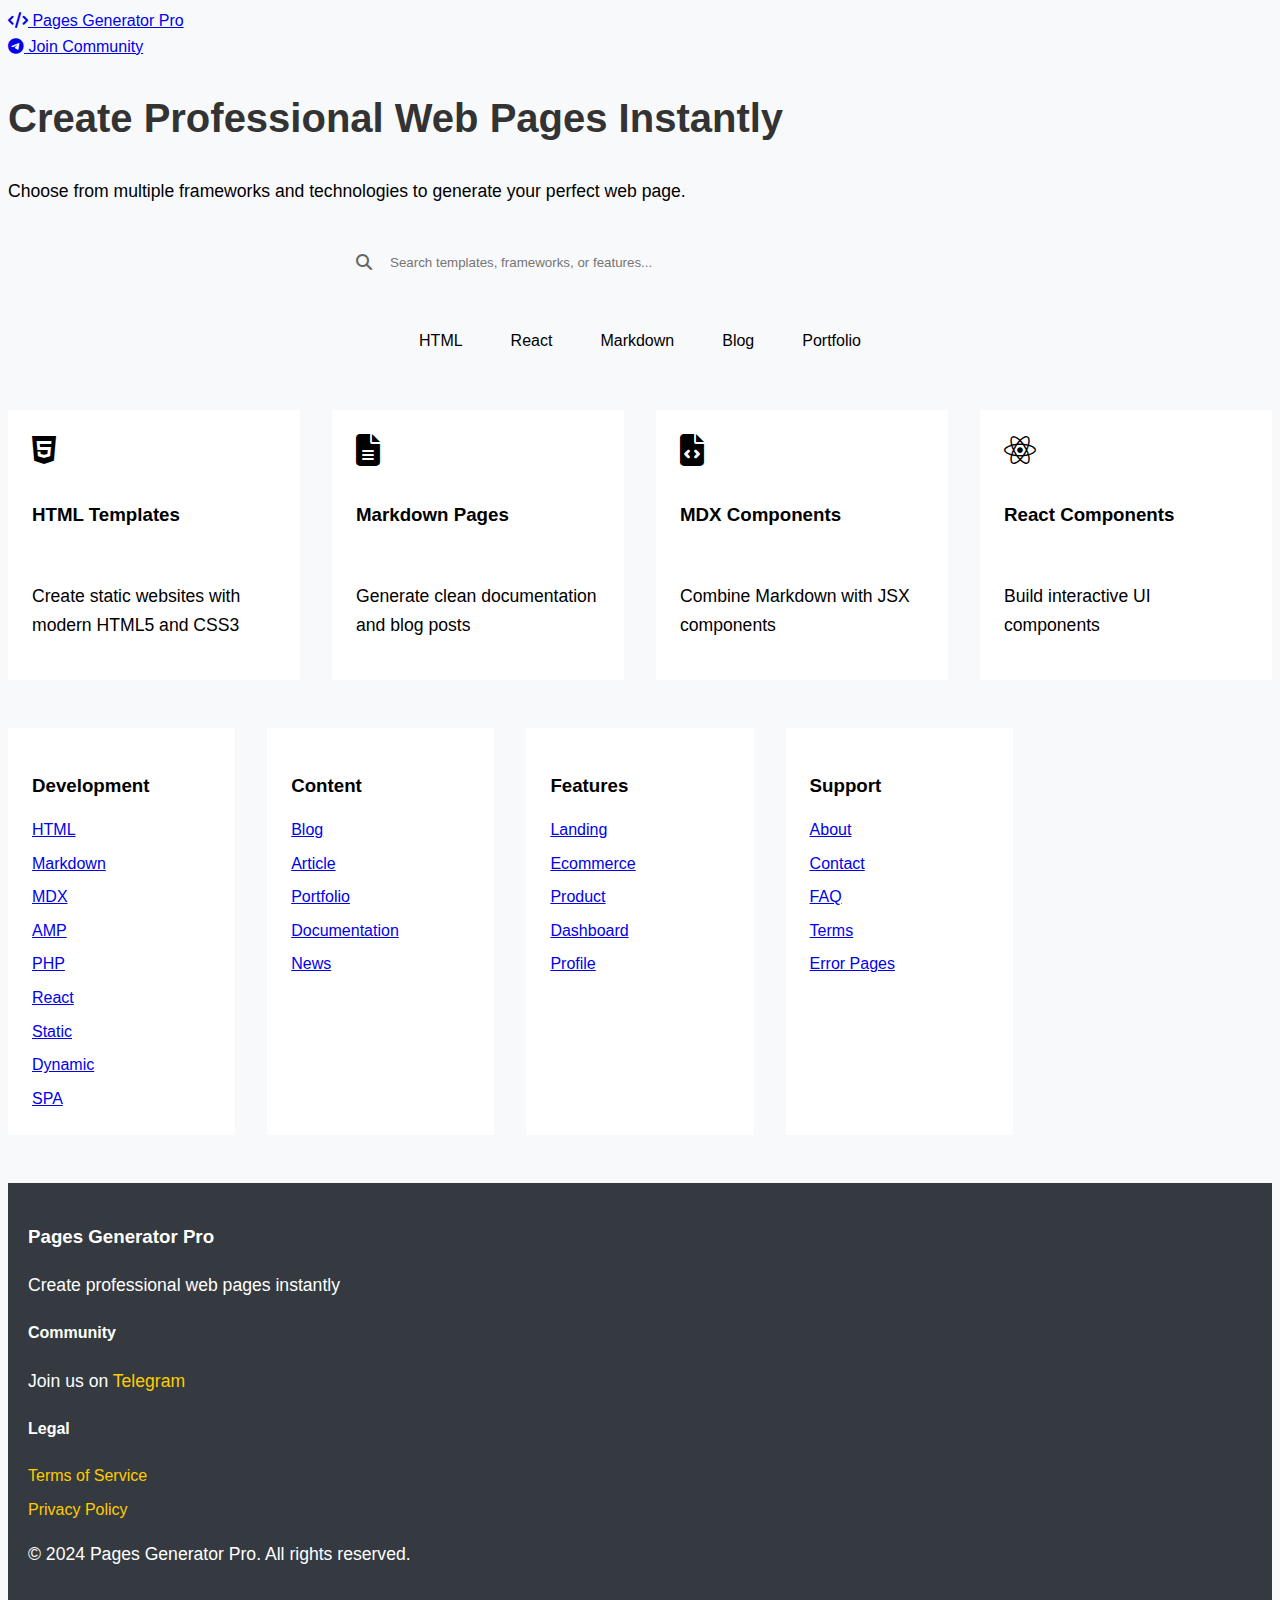
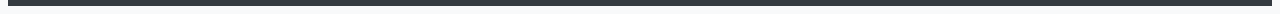
<file: index.html>
<!DOCTYPE html>
<html lang="en">
<head>
    <meta charset="UTF-8">
    <meta name="viewport" content="width=device-width, initial-scale=1.0">
    
    <!-- Enhanced SEO Meta Tags -->
    <meta name="robots" content="index, follow, max-image-preview:large, max-snippet:-1, max-video-preview:-1">
    <meta name="description" content="Pages Generator Pro - Your all-in-one solution for creating professional web pages. Generate HTML, Markdown, MDX, React components, and more with advanced SEO optimization.">
    <meta name="keywords" content="page generator, web development, HTML generator, markdown editor, MDX, React components, static sites, dynamic pages, SEO optimization">
    <meta name="author" content="Likhon Sheikh">
    <meta name="googlebot" content="index, follow">
    
    <!-- Preload Critical Resources -->
    <link rel="preconnect" href="https://fonts.googleapis.com">
    <link rel="preconnect" href="https://fonts.gstatic.com" crossorigin>
    <link rel="preconnect" href="https://cdnjs.cloudflare.com">
    
    <!-- Open Graph Meta Tags -->
    <meta property="og:title" content="Pages Generator Pro - Professional Web Page Generator">
    <meta property="og:description" content="Create stunning web pages with advanced features, SEO optimization, and modern design patterns.">
    <meta property="og:type" content="website">
    <meta property="og:url" content="https://pages-generator.vercel.app">
    <meta property="og:image" content="https://pages-generator.vercel.app/assets/og-image.jpg">
    <meta property="og:site_name" content="Pages Generator Pro">
    
    <!-- Twitter Card Meta Tags -->
    <meta name="twitter:card" content="summary_large_image">
    <meta name="twitter:title" content="Pages Generator Pro">
    <meta name="twitter:description" content="Professional web page generator with advanced features and modern design patterns.">
    <meta name="twitter:image" content="https://pages-generator.vercel.app/assets/twitter-card.jpg">
    
    <title>Pages Generator Pro - Create Professional Web Pages Instantly</title>
    
    <!-- Stylesheets -->
    <link rel="stylesheet" href="styles.css">
    <link href="https://fonts.googleapis.com/css2?family=Inter:wght@400;500;600;700&display=swap" rel="stylesheet">
    <link href="https://cdnjs.cloudflare.com/ajax/libs/font-awesome/6.4.2/css/all.min.css" rel="stylesheet">

    <!-- Custom Page Styles -->
    <style>
        .features-grid {
            display: grid;
            grid-template-columns: repeat(auto-fit, minmax(280px, 1fr));
            gap: 2rem;
            margin: 3rem 0;
        }
        
        .category-card {
            background: white;
            border-radius: var(--border-radius);
            padding: 1.5rem;
            box-shadow: var(--shadow);
            transition: var(--transition);
            text-decoration: none;
            color: var(--text-color);
            display: flex;
            flex-direction: column;
            gap: 1rem;
        }
        
        .category-card:hover {
            transform: translateY(-5px);
            box-shadow: 0 10px 20px rgba(0, 0, 0, 0.1);
        }
        
        .category-icon {
            font-size: 2rem;
            color: var(--primary-color);
        }
        
        .search-bar {
            max-width: 600px;
            margin: 2rem auto;
            position: relative;
        }
        
        .search-bar input {
            width: 100%;
            padding: 1rem 1rem 1rem 3rem;
            border-radius: 50px;
            border: 2px solid transparent;
            background: #f8f9fa;
            transition: var(--transition);
        }
        
        .search-bar input:focus {
            border-color: var(--primary-color);
            background: white;
        }
        
        .search-icon {
            position: absolute;
            left: 1rem;
            top: 50%;
            transform: translateY(-50%);
            color: #666;
        }

        .quick-links {
            display: flex;
            gap: 1rem;
            flex-wrap: wrap;
            justify-content: center;
            margin: 2rem 0;
        }

        .quick-link {
            padding: 0.5rem 1rem;
            background: #f8f9fa;
            border-radius: 50px;
            text-decoration: none;
            color: var(--text-color);
            transition: var(--transition);
        }

        .quick-link:hover {
            background: var(--primary-color);
            color: white;
        }

        .navigation-grid {
            display: grid;
            grid-template-columns: repeat(auto-fill, minmax(200px, 1fr));
            gap: 2rem;
            margin: 3rem 0;
        }

        .nav-section {
            background: white;
            padding: 1.5rem;
            border-radius: var(--border-radius);
            box-shadow: var(--shadow);
        }

        .nav-section h3 {
            margin-bottom: 1rem;
            color: var(--primary-color);
        }

        .nav-links {
            display: flex;
            flex-direction: column;
            gap: 0.5rem;
        }
    </style>
</head>
<body>
    <!-- Modern Navigation -->
    <nav class="navbar">
        <div class="container">
            <div class="nav-content">
                <a href="/" class="nav-brand">
                    <i class="fas fa-code"></i> Pages Generator Pro
                </a>
                <div class="nav-links">
                    <a href="https://t.me/RektDevelopers" class="btn btn-primary" target="_blank">
                        <i class="fab fa-telegram"></i> Join Community
                    </a>
                </div>
            </div>
        </div>
    </nav>

    <!-- Hero Section -->
    <header class="hero">
        <div class="container">
            <h1 class="text-center">Create Professional Web Pages Instantly</h1>
            <p class="text-center">Choose from multiple frameworks and technologies to generate your perfect web page.</p>
            
            <!-- Search Bar -->
            <div class="search-bar">
                <i class="fas fa-search search-icon"></i>
                <input type="text" placeholder="Search templates, frameworks, or features..." id="searchInput">
            </div>

            <!-- Quick Links -->
            <div class="quick-links">
                <a href="/HTML/" class="quick-link">HTML</a>
                <a href="/React/" class="quick-link">React</a>
                <a href="/Markdown/" class="quick-link">Markdown</a>
                <a href="/Blog/" class="quick-link">Blog</a>
                <a href="/Portfolio/" class="quick-link">Portfolio</a>
            </div>
        </div>
    </header>

    <!-- Main Content -->
    <main class="container">
        <!-- Frameworks Section -->
        <section class="features-grid">
            <a href="/HTML/" class="category-card">
                <i class="fab fa-html5 category-icon"></i>
                <h3>HTML Templates</h3>
                <p>Create static websites with modern HTML5 and CSS3</p>
            </a>
            <a href="/Markdown/" class="category-card">
                <i class="fas fa-file-alt category-icon"></i>
                <h3>Markdown Pages</h3>
                <p>Generate clean documentation and blog posts</p>
            </a>
            <a href="/MDX/" class="category-card">
                <i class="fas fa-file-code category-icon"></i>
                <h3>MDX Components</h3>
                <p>Combine Markdown with JSX components</p>
            </a>
            <a href="/React/" class="category-card">
                <i class="fab fa-react category-icon"></i>
                <h3>React Components</h3>
                <p>Build interactive UI components</p>
            </a>
        </section>

        <!-- All Pages Navigation -->
        <section class="navigation-grid">
            <!-- Development -->
            <div class="nav-section">
                <h3>Development</h3>
                <div class="nav-links">
                    <a href="/HTML/" class="nav-link">HTML</a>
                    <a href="/Markdown/" class="nav-link">Markdown</a>
                    <a href="/MDX/" class="nav-link">MDX</a>
                    <a href="/AMP/" class="nav-link">AMP</a>
                    <a href="/PHP/" class="nav-link">PHP</a>
                    <a href="/React/" class="nav-link">React</a>
                    <a href="/Static/" class="nav-link">Static</a>
                    <a href="/Dynamic/" class="nav-link">Dynamic</a>
                    <a href="/SPA/" class="nav-link">SPA</a>
                </div>
            </div>

            <!-- Content -->
            <div class="nav-section">
                <h3>Content</h3>
                <div class="nav-links">
                    <a href="/Blog/" class="nav-link">Blog</a>
                    <a href="/Article/" class="nav-link">Article</a>
                    <a href="/Portfolio/" class="nav-link">Portfolio</a>
                    <a href="/Documentation/" class="nav-link">Documentation</a>
                    <a href="/News/" class="nav-link">News</a>
                </div>
            </div>

            <!-- Features -->
            <div class="nav-section">
                <h3>Features</h3>
                <div class="nav-links">
                    <a href="/Landing/" class="nav-link">Landing</a>
                    <a href="/Ecommerce/" class="nav-link">Ecommerce</a>
                    <a href="/Product/" class="nav-link">Product</a>
                    <a href="/Dashboard/" class="nav-link">Dashboard</a>
                    <a href="/Profile/" class="nav-link">Profile</a>
                </div>
            </div>

            <!-- Support -->
            <div class="nav-section">
                <h3>Support</h3>
                <div class="nav-links">
                    <a href="/About/" class="nav-link">About</a>
                    <a href="/Contact/" class="nav-link">Contact</a>
                    <a href="/FAQ/" class="nav-link">FAQ</a>
                    <a href="/Terms/" class="nav-link">Terms</a>
                    <a href="/Error/404.html" class="nav-link">Error Pages</a>
                </div>
            </div>
        </section>
    </main>

    <!-- Footer -->
    <footer>
        <div class="container">
            <div class="footer-content">
                <div>
                    <h3>Pages Generator Pro</h3>
                    <p>Create professional web pages instantly</p>
                </div>
                <div>
                    <h4>Community</h4>
                    <p>Join us on <a href="https://t.me/RektDevelopers" target="_blank">Telegram</a></p>
                </div>
                <div>
                    <h4>Legal</h4>
                    <div class="nav-links">
                        <a href="/Terms/" class="nav-link">Terms of Service</a>
                        <a href="/Privacy/" class="nav-link">Privacy Policy</a>
                    </div>
                </div>
            </div>
            <p class="text-center mt-2">&copy; 2024 Pages Generator Pro. All rights reserved.</p>
        </div>
    </footer>

    <!-- Enhanced JavaScript -->
    <script>
        // Search Functionality
        const searchInput = document.getElementById('searchInput');
        searchInput.addEventListener('input', (e) => {
            const searchTerm = e.target.value.toLowerCase();
            const links = document.querySelectorAll('.nav-link');
            
            links.forEach(link => {
                const text = link.textContent.toLowerCase();
                const parent = link.closest('.nav-section');
                
                if (text.includes(searchTerm)) {
                    link.style.display = 'block';
                    if (parent) parent.style.display = 'block';
                } else {
                    link.style.display = 'none';
                    if (parent && Array.from(parent.querySelectorAll('.nav-link'))
                        .every(l => l.style.display === 'none')) {
                        parent.style.display = 'none';
                    }
                }
            });
        });

        // Scroll Animation
        const observer = new IntersectionObserver((entries) => {
            entries.forEach(entry => {
                if (entry.isIntersecting) {
                    entry.target.classList.add('animate-fade-in');
                    observer.unobserve(entry.target);
                }
            });
        }, {
            threshold: 0.1
        });

        document.querySelectorAll('.category-card, .nav-section').forEach(el => observer.observe(el));
    </script>
</body>
</html>
</file>
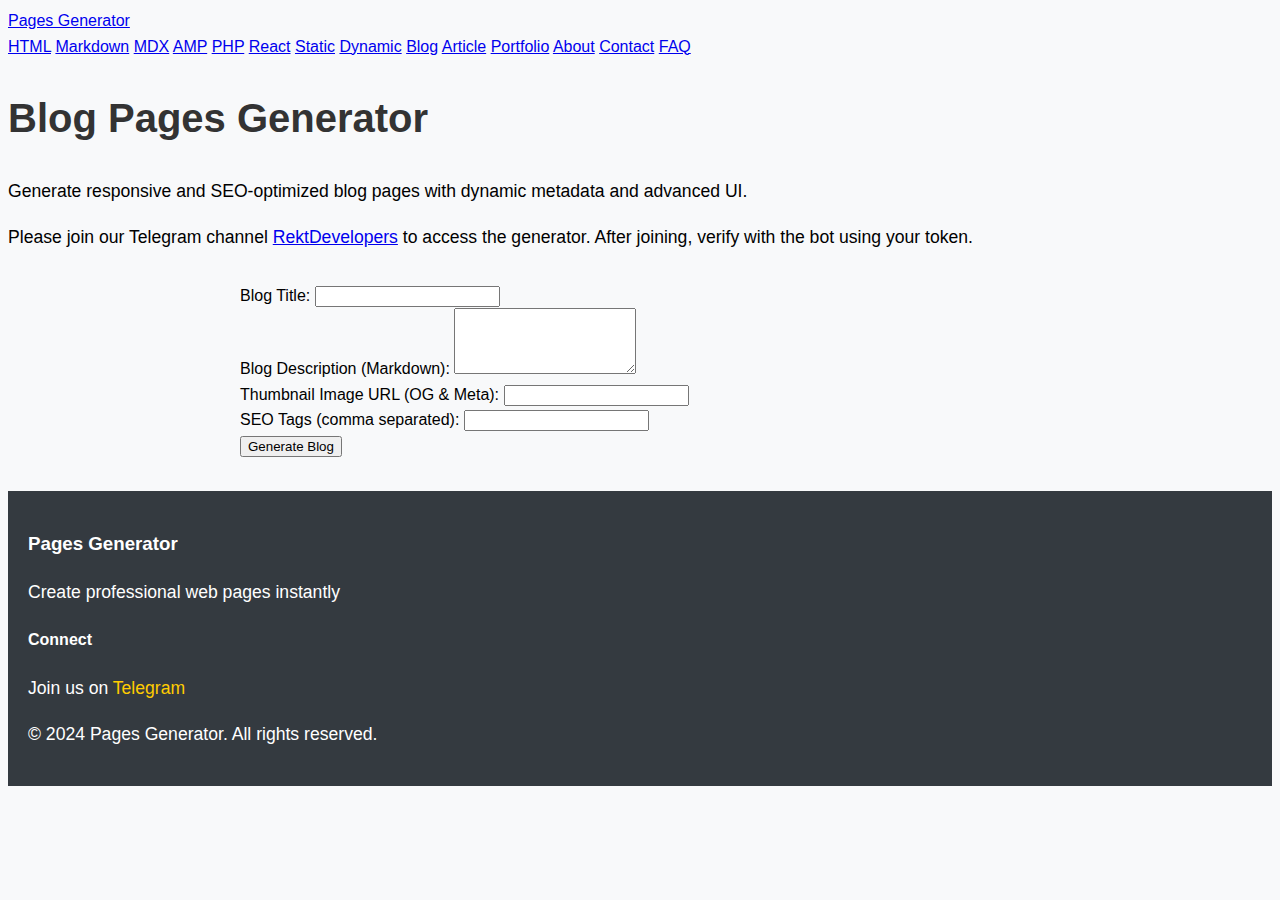
<file: blogs/index.html>
<!DOCTYPE html>
<html lang="en">
<head>
    <meta charset="UTF-8">
    <meta name="viewport" content="width=device-width, initial-scale=1.0">
    <meta name="description" content="Generate high-performance responsive blog pages with advanced SEO, Open Graph, and dynamic features.">
    <meta name="keywords" content="Blog Generator, SEO Optimized, Modern UI, Fast Webpages, PageSpeed Insights, Open Graph">
    <meta name="author" content="Likhon Sheikh">
    <meta name="robots" content="index, follow, max-image-preview:large">
    <meta name="googlebot" content="index, follow">
    
    <!-- Open Graph Tags -->
    <meta property="og:title" content="Blog Pages Generator - Create Professional Blog Pages">
    <meta property="og:description" content="Generate responsive, SEO-optimized blog pages with advanced UI and custom features.">
    <meta property="og:image" content="https://pages-generator.vercel.app/assets/og-image.jpg">
    <meta property="og:url" content="https://pages-generator.vercel.app/Blog/">
    <meta property="og:type" content="website">
    
    <!-- Twitter Cards -->
    <meta name="twitter:card" content="summary_large_image">
    <meta name="twitter:title" content="Blog Pages Generator">
    <meta name="twitter:description" content="Create professional blog pages with advanced features and SEO optimization">
    
    <title>Blog Pages Generator - Create Professional Blog Content</title>
    
    <!-- Preload Critical Resources -->
    <link rel="preconnect" href="https://fonts.googleapis.com">
    <link rel="preconnect" href="https://fonts.gstatic.com" crossorigin>
    <link href="https://fonts.googleapis.com/css2?family=Inter:wght@400;500;600;700&display=swap" rel="stylesheet">
    
    <!-- Global Styles -->
    <link rel="stylesheet" href="/styles.css">
    
    <!-- Page-specific styles -->
    <style>
        .blog-form {
            max-width: 800px;
            margin: 2rem auto;
        }
        
        .output {
            background: #f8f9fa;
            border-radius: var(--border-radius);
            padding: 1.5rem;
            margin-top: 2rem;
        }
        
        pre {
            overflow-x: auto;
            background: #2d2d2d;
            color: #ffffff;
            padding: 1rem;
            border-radius: var(--border-radius);
        }
    </style>
</head>
<body>
    <!-- Navigation -->
    <nav class="navbar">
        <div class="container">
            <div class="nav-content">
                <a href="/" class="nav-link">Pages Generator</a>
                <div class="nav-links">
                    <a href="/HTML/" class="nav-link">HTML</a>
                    <a href="/Markdown/" class="nav-link">Markdown</a>
                    <a href="/MDX/" class="nav-link">MDX</a>
                    <a href="/AMP/" class="nav-link">AMP</a>
                    <a href="/PHP/" class="nav-link">PHP</a>
                    <a href="/React/" class="nav-link">React</a>
                    <a href="/Static/" class="nav-link">Static</a>
                    <a href="/Dynamic/" class="nav-link">Dynamic</a>
                    <a href="/Blog/" class="nav-link">Blog</a>
                    <a href="/Article/" class="nav-link">Article</a>
                    <a href="/Portfolio/" class="nav-link">Portfolio</a>
                    <a href="/About/" class="nav-link">About</a>
                    <a href="/Contact/" class="nav-link">Contact</a>
                    <a href="/FAQ/" class="nav-link">FAQ</a>
                </div>
            </div>
        </div>
    </nav>

    <div class="container">
        <header class="text-center mt-2 mb-2">
            <h1>Blog Pages Generator</h1>
            <p>Generate responsive and SEO-optimized blog pages with dynamic metadata and advanced UI.</p>
        </header>

        <div class="auth card mb-2">
            <p>Please join our Telegram channel <a href="https://t.me/RektDevelopers" target="_blank">RektDevelopers</a> to access the generator. After joining, verify with the bot using your token.</p>
        </div>

        <form id="blogForm" class="blog-form">
            <div class="form-group">
                <label for="title">Blog Title:</label>
                <input type="text" id="title" name="title" required>
            </div>

            <div class="form-group">
                <label for="description">Blog Description (Markdown):</label>
                <textarea id="description" name="description" rows="4" required></textarea>
            </div>

            <div class="form-group">
                <label for="thumbnail">Thumbnail Image URL (OG & Meta):</label>
                <input type="url" id="thumbnail" name="thumbnail" required>
            </div>

            <div class="form-group">
                <label for="seoTags">SEO Tags (comma separated):</label>
                <input type="text" id="seoTags" name="seoTags" required>
            </div>

            <button type="submit" class="btn btn-primary">Generate Blog</button>
        </form>

        <div class="output" id="output" style="display: none;">
            <h2>Generated Blog HTML</h2>
            <pre id="generatedHTML"></pre>
        </div>
    </div>

    <footer>
        <div class="container">
            <div class="footer-content">
                <div>
                    <h3>Pages Generator</h3>
                    <p>Create professional web pages instantly</p>
                </div>
                <div>
                    <h4>Connect</h4>
                    <p>Join us on <a href="https://t.me/RektDevelopers" target="_blank">Telegram</a></p>
                </div>
            </div>
            <p class="text-center mt-2">&copy; 2024 Pages Generator. All rights reserved.</p>
        </div>
    </footer>

    <!-- Enhanced JavaScript with validation and error handling -->
    <script>
        document.getElementById("blogForm").addEventListener("submit", function (event) {
            event.preventDefault();

            try {
                // Get form data
                const title = document.getElementById("title").value.trim();
                const description = document.getElementById("description").value.trim();
                const thumbnail = document.getElementById("thumbnail").value.trim();
                const seoTags = document.getElementById("seoTags").value.trim();

                // Validate inputs
                if (!title || !description || !thumbnail || !seoTags) {
                    throw new Error("All fields are required");
                }

                // Validate URL
                try {
                    new URL(thumbnail);
                } catch {
                    throw new Error("Please enter a valid URL for the thumbnail");
                }

                // Generate dynamic blog HTML with enhanced meta tags
                const blogHTML = `<!DOCTYPE html>
<html lang="en">
<head>
    <meta charset="UTF-8">
    <meta name="viewport" content="width=device-width, initial-scale=1.0">
    <meta name="description" content="${description}">
    <meta name="keywords" content="${seoTags}">
    <meta name="author" content="Pages Generator">
    <meta name="robots" content="index, follow">
    
    <!-- Open Graph Tags -->
    <meta property="og:title" content="${title}">
    <meta property="og:description" content="${description}">
    <meta property="og:image" content="${thumbnail}">
    <meta property="og:type" content="article">
    
    <!-- Twitter Cards -->
    <meta name="twitter:card" content="summary_large_image">
    <meta name="twitter:title" content="${title}">
    <meta name="twitter:description" content="${description}">
    <meta name="twitter:image" content="${thumbnail}">
    
    <title>${title}</title>
    <link rel="stylesheet" href="/styles.css">
</head>
<body>
    <article class="container">
        <header class="mt-2 mb-2">
            <h1>${title}</h1>
            <img src="${thumbnail}" alt="${title}" class="featured-image">
        </header>
        <div class="content">
            ${description}
        </div>
    </article>
</body>
</html>`;

                // Display generated HTML
                document.getElementById("generatedHTML").textContent = blogHTML;
                document.getElementById("output").style.display = "block";
                document.getElementById("output").scrollIntoView({ behavior: "smooth" });

            } catch (error) {
                alert(error.message || "An error occurred while generating the blog page");
            }
        });
    </script>
</body>
</html>
</file>
<file: styles.css>
/* General Body Styles */
body {
    font-family: Arial, sans-serif;
    line-height: 1.6;
    background-color: #f8f9fa;
}

/* Navbar Customization */
.navbar {
    margin-bottom: 20px;
}

/* Footer Customization */
footer {
    background-color: #343a40;
    color: white;
    padding: 20px;
}

footer a {
    color: #ffcc00;
    text-decoration: none;
}

footer a:hover {
    text-decoration: underline;
}

/* Add Custom Styling for Each Page */
h1 {
    font-size: 2.5rem;
    color: #333;
}

p {
    font-size: 1.1rem;
}

/* Other custom styles can be added as needed */
</file>
